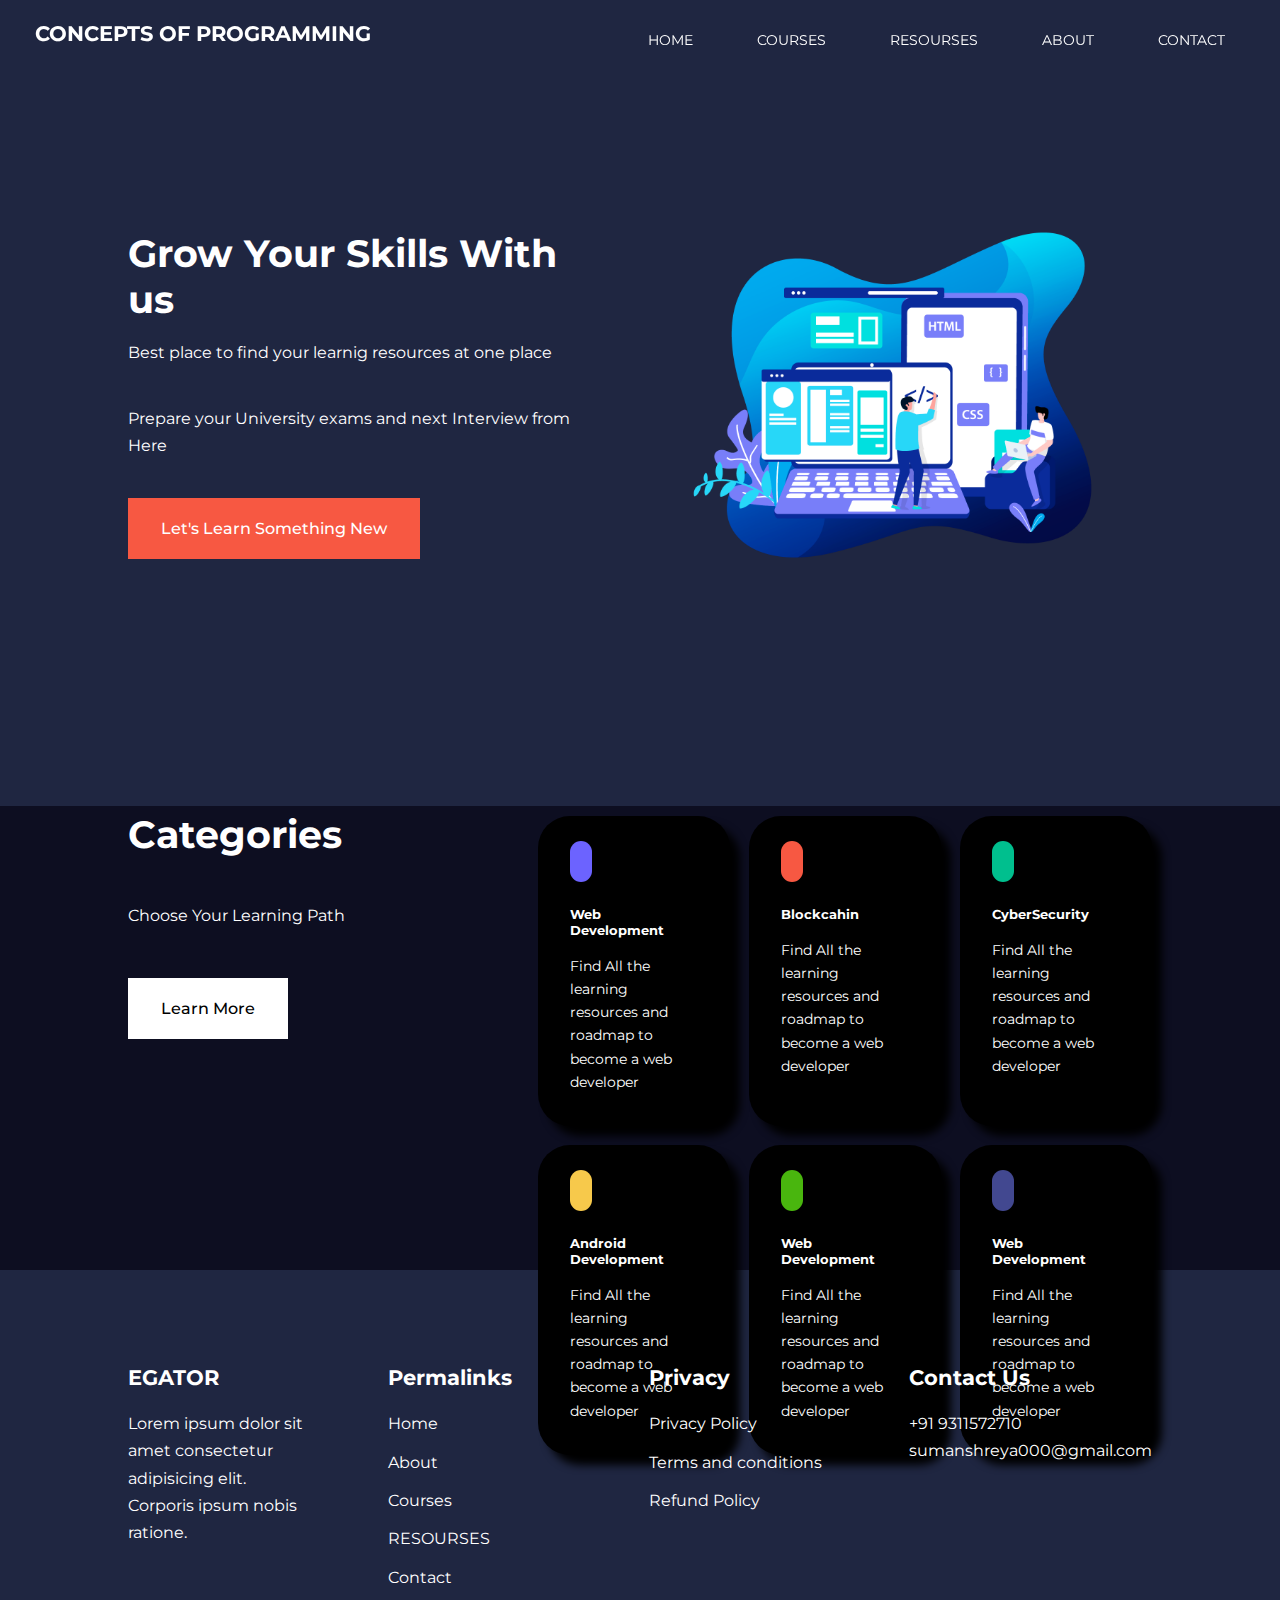
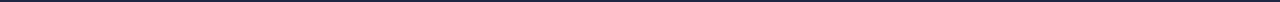
<file: index.html>
<!DOCTYPE html>
<html lang="en">

<head>
    <meta charset="UTF-8">
    <meta http-equiv="X-UA-Compatible" content="IE=edge">
    <meta name="viewport" content="width=device-width, initial-scale=1.0">

    <title> SHREYA SUMAN</title>
    <link rel="stylesheet" href="./CSS/style.css">
    <link rel="preconnect" href="https://fonts.googleapis.com">
    <link rel="preconnect" href="https://fonts.gstatic.com" crossorigin>
    <link
        href="https://fonts.googleapis.com/css2?family=Kdam+Thmor+Pro&family=Montserrat:wght@300;400;500;600;800;900&display=swap"
        rel="stylesheet">
    <link rel="stylesheet" href="https://unicons.iconscout.com/release/v4.0.0/css/line.css">
</head>

<body>
    <nav>
        <div class="nav_container">
            <a href="index.html">
                <h4>CONCEPTS OF PROGRAMMING</h4>
            </a>
            <ul class="nav_menu">
                <li><a href="index.html">HOME</a></li>
                <li><a href="courses.html">COURSES</a></li>
                <li><a href="resources.html">RESOURSES</a></li>
                <li><a href="about.html">ABOUT</a></li>
                <li><a href="contact.html">CONTACT</a></li>
            </ul>
            <button id="open-menu-btn"><i class="uil uil-bars"></i></button>
            <button id="close-menu-btn"><i class="uil uil-times"></i></i></button>
        </div>
    </nav>

    <header>
        <div class="container header_container">
            <div class="header_left">
                <h1>Grow Your Skills With us</h1>
                <p>Best place to find your learnig resources at one place</p>
                <p>Prepare your University exams and next Interview from Here</p>
                <a href="resources.html" class="btn btn-primary">Let's Learn Something New</a>
            </div>
            <div class="header_right">
                <div class="header_right-image">
                    <img src="./images/web.png">
                </div>
            </div>
        </div>
    </header>

    <section>
        <div class="categories">
        <div class="container categories_container">
            <div class="categories_left">
                <h1>Categories</h1>
                <p>Choose Your Learning Path</p>
                <a href="#" class="btn"> Learn More</a>

            </div>
            <div class="categories_right">
                    <article class="category">
                        <span class="category_icon"><i class="uil uil-html5"></i></span>
                        <h5>Web Development</h5>
                        <p>Find All the learning resources and roadmap to become a web developer</p>
                    </article>

                    <article class="category">
                        <span class="category_icon"><i class="uil uil-html5"></i></span>
                        <h5>Blockcahin</h5>
                        <p>Find All the learning resources and roadmap to become a web developer</p>
                    </article>

                    <article class="category">
                        <span class="category_icon"><i class="uil uil-html5"></i></span>
                        <h5>CyberSecurity</h5>
                        <p>Find All the learning resources and roadmap to become a web developer</p>
                    </article>

                    <article class="category">
                        <span class="category_icon"><i class="uil uil-html5"></i></span>
                        <h5>Android Development</h5>
                        <p>Find All the learning resources and roadmap to become a web developer</p>
                    </article>

                    <article class="category">
                        <span class="category_icon"><i class="uil uil-html5"></i></span>
                        <h5>Web Development</h5>
                        <p>Find All the learning resources and roadmap to become a web developer</p>
                    </article>

                    <article class="category">
                        <span class="category_icon"><i class="uil uil-html5"></i></span>
                        <h5>Web Development</h5>
                        <p>Find All the learning resources and roadmap to become a web developer</p>
                    </article>
            </div>
        </div>
        </div>
    </section>
<!--===============FOOTER Tag=============-->


    <footer>
        <div class="container footer_container">
            <div class="footer_1">
                <a href="index.html" class="footer_logo"><h4>EGATOR</h4></a>
                <p>
                Lorem ipsum dolor sit amet consectetur adipisicing elit. Corporis ipsum nobis ratione.
                </p>
                </div>
                <div class="footer_2">
                <h4>Permalinks</h4>
                <ul class="permalinks">
                <li><a href="index.html"> Home </a></li>
                <li><a href="about.html"> About </a></li>
                <li><a href="courses.html"> Courses </a></li>
                <li><a href="resources.html">RESOURSES </a></li>
                <li><a href="contact.html"> Contact </a></li>
                </ul>
                </div>
                <div class="footer_3">
                    <h4>Privacy</h4>
                    <ul class="privacy">
                    <li><a href="#"> Privacy Policy </a></li>
                    <li><a href="#"> Terms and conditions </a></li>
                    <li><a href="#"> Refund Policy </a></li>
                    </ul>
                    </div>
                    <div class="footer__4">
                    <h4>Contact Us</h4>
                    <div>
                    <p>+91 9311572710</p>
                    <p>sumanshreya000@gmail.com</p>
                    </div>

                    <ul class="footer_socials">
                        <li>
                        <a href="#"><i class="uil uil-facebook-f"></i></a>
                        </li>
                        <li>
                        <a href="#"><i class="uil uil-instagram-alt"></i></a>
                        </li>
                        <li>
                        <a href="#"><i class="uil uil-twitter"></i></a>
                        </li>
                        <li>
                        <a href="#"><i class="uil uil-linkedin-alt"></i></a>
                        </li>
                        </ul>
        </div>
        </footer>

    <!--===============JavaScript Tag=============-->

    <script src="./main.js"></script>
</body>

</html>
</file>
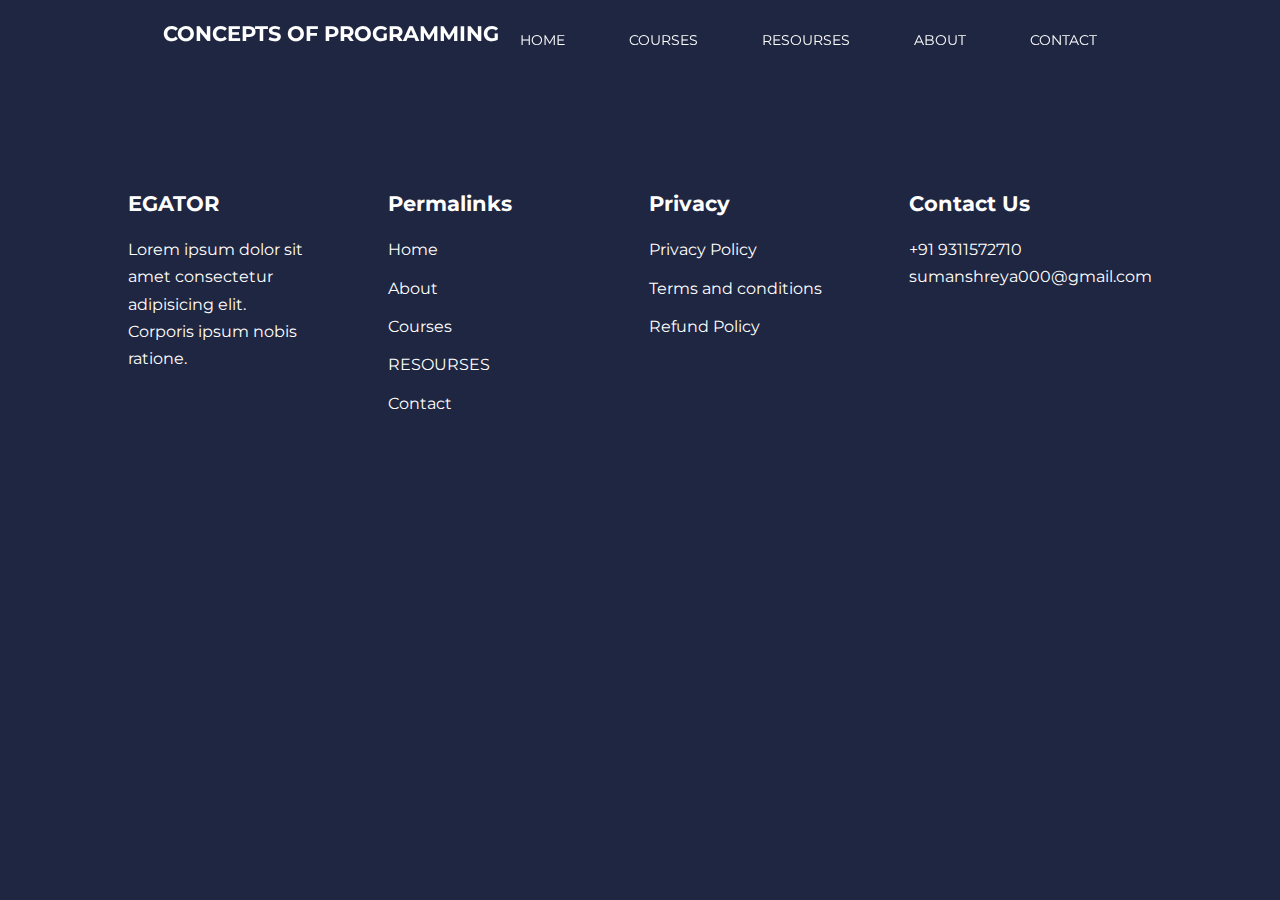
<file: courses.html>
<!DOCTYPE html>
<html lang="en">

<head>
    <meta charset="UTF-8">
    <meta http-equiv="X-UA-Compatible" content="IE=edge">
    <meta name="viewport" content="width=device-width, initial-scale=1.0">
    <title> SHREYA SUMAN</title>
    <link rel="stylesheet" href="./CSS/style.css">
    <link rel="preconnect" href="https://fonts.googleapis.com">
    <link rel="preconnect" href="https://fonts.gstatic.com" crossorigin>
    <link
        href="https://fonts.googleapis.com/css2?family=Kdam+Thmor+Pro&family=Montserrat:wght@300;400;500;600;800;900&display=swap"
        rel="stylesheet">
    <link rel="stylesheet" href="https://unicons.iconscout.com/release/v4.0.0/css/line.css">
</head>

<body>
    <nav>
        <div class="container nav_container">
            <a href="index.html">
                <h4>CONCEPTS OF PROGRAMMING</h4>
            </a>
            <ul class="nav_menu">
                <li><a href="index.html">HOME</a></li>
                <li><a href="courses.html">COURSES</a></li>
                <li><a href="resources.html">RESOURSES</a></li>
                <li><a href="about.html">ABOUT</a></li>
                <li><a href="contact.html">CONTACT</a></li>
            </ul>
            <button id="open-menu-btn"><i class="uil uil-bars"></i></button>
            <button id="close-menu-btn"><i class="uil uil-times"></i></i></button>
        </div>
    </nav>
    
    <section>

    
    </section>

    <footer>
        <div class="container footer_container">
            <div class="footer_1">
                <a href="index.html" class="footer_logo"><h4>EGATOR</h4></a>
                <p>
                Lorem ipsum dolor sit amet consectetur adipisicing elit. Corporis ipsum nobis ratione.
                </p>
                </div>
                <div class="footer_2">
                <h4>Permalinks</h4>
                <ul class="permalinks">
                <li><a href="index.html"> Home </a></li>
                <li><a href="about.html"> About </a></li>
                <li><a href="courses.html"> Courses </a></li>
                <li><a href="resources.html">RESOURSES </a></li>
                <li><a href="contact.html"> Contact </a></li>
                </ul>
                </div>
                <div class="footer_3">
                    <h4>Privacy</h4>
                    <ul class="privacy">
                    <li><a href="#"> Privacy Policy </a></li>
                    <li><a href="#"> Terms and conditions </a></li>
                    <li><a href="#"> Refund Policy </a></li>
                    </ul>
                    </div>
                    <div class="footer__4">
                    <h4>Contact Us</h4>
                    <div>
                    <p>+91 9311572710</p>
                    <p>sumanshreya000@gmail.com</p>
                    </div>

                    <ul class="footer_socials">
                        <li>
                        <a href="#"><i class="uil uil-facebook-f"></i></a>
                        </li>
                        <li>
                        <a href="#"><i class="uil uil-instagram-alt"></i></a>
                        </li>
                        <li>
                        <a href="#"><i class="uil uil-twitter"></i></a>
                        </li>
                        <li>
                        <a href="#"><i class="uil uil-linkedin-alt"></i></a>
                        </li>
                        </ul>
        </div>
        </footer>
        <script src="./main.js"></script>
    </body>
    </body>

    
  
    </html>
</file>
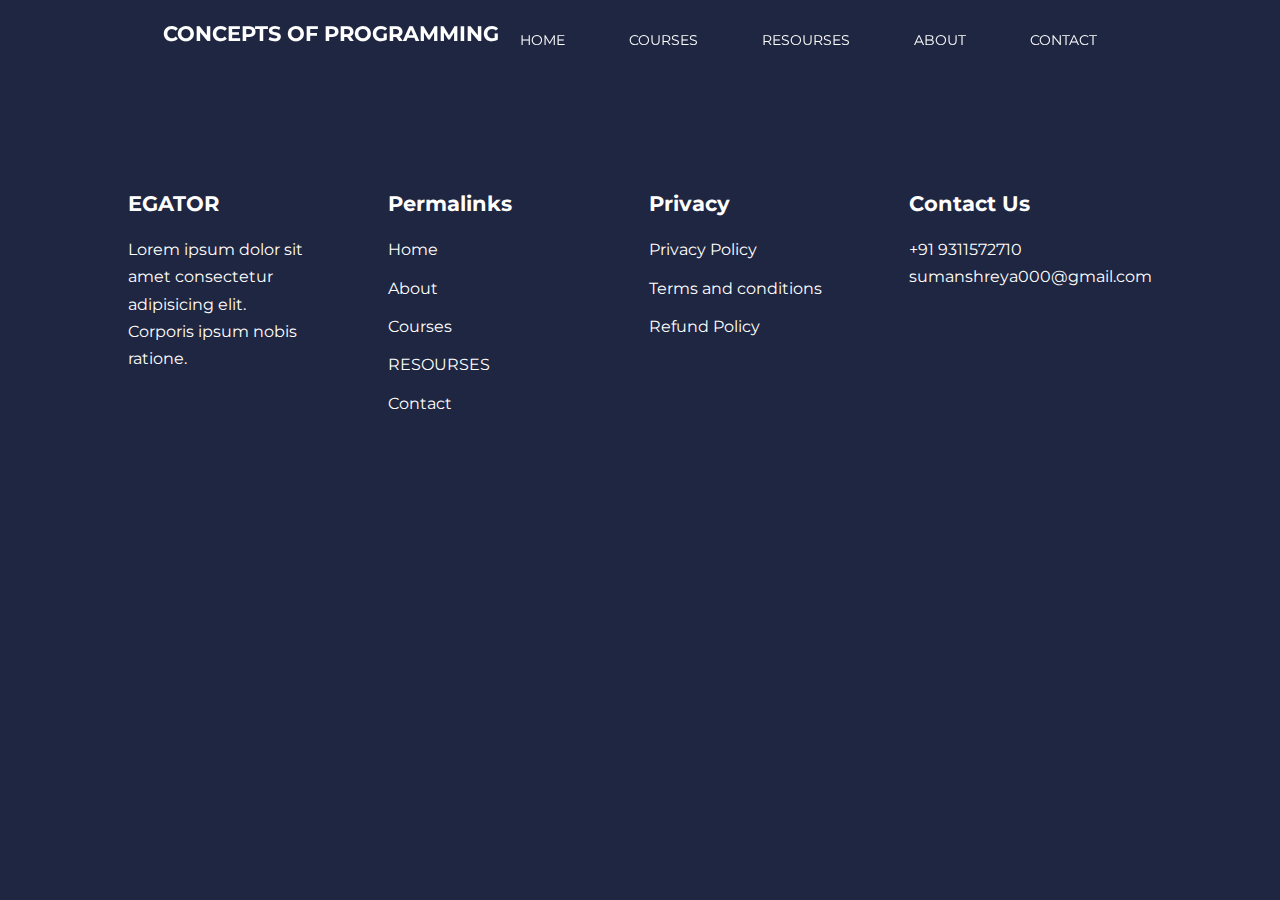
<file: resources.html>
<!DOCTYPE html>
<html lang="en">

<head>
    <meta charset="UTF-8">
    <meta http-equiv="X-UA-Compatible" content="IE=edge">
    <meta name="viewport" content="width=device-width, initial-scale=1.0">
    <title> SHREYA SUMAN</title>
    <link rel="stylesheet" href="./CSS/style.css">
    <link rel="preconnect" href="https://fonts.googleapis.com">
    <link rel="preconnect" href="https://fonts.gstatic.com" crossorigin>
    <link
        href="https://fonts.googleapis.com/css2?family=Kdam+Thmor+Pro&family=Montserrat:wght@300;400;500;600;800;900&display=swap"
        rel="stylesheet">
    <link rel="stylesheet" href="https://unicons.iconscout.com/release/v4.0.0/css/line.css">
</head>

<body>
    <nav>
        <div class="container nav_container">
            <a href="index.html">
                <h4>CONCEPTS OF PROGRAMMING</h4>
            </a>
            <ul class="nav_menu">
                <li><a href="index.html">HOME</a></li>
                <li><a href="courses.html">COURSES</a></li>
                <li><a href="resources.html">RESOURSES</a></li>
                <li><a href="about.html">ABOUT</a></li>
                <li><a href="contact.html">CONTACT</a></li>
            </ul>
            <button id="open-menu-btn"><i class="uil uil-bars"></i></button>
            <button id="close-menu-btn"><i class="uil uil-times"></i></i></button>
        </div>
    </nav>
<section>


</section>

  
    
      
    <footer>
        <div class="container footer_container">
            <div class="footer_1">
                <a href="index.html" class="footer_logo"><h4>EGATOR</h4></a>
                <p>
                Lorem ipsum dolor sit amet consectetur adipisicing elit. Corporis ipsum nobis ratione.
                </p>
                </div>
                <div class="footer_2">
                <h4>Permalinks</h4>
                <ul class="permalinks">
                <li><a href="index.html"> Home </a></li>
                <li><a href="about.html"> About </a></li>
                <li><a href="courses.html"> Courses </a></li>
                <li><a href="resources.html">RESOURSES </a></li>
                <li><a href="contact.html"> Contact </a></li>
                </ul>
                </div>
                <div class="footer_3">
                    <h4>Privacy</h4>
                    <ul class="privacy">
                    <li><a href="#"> Privacy Policy </a></li>
                    <li><a href="#"> Terms and conditions </a></li>
                    <li><a href="#"> Refund Policy </a></li>
                    </ul>
                    </div>
                    <div class="footer__4">
                    <h4>Contact Us</h4>
                    <div>
                    <p>+91 9311572710</p>
                    <p>sumanshreya000@gmail.com</p>
                    </div>

                    <ul class="footer_socials">
                        <li>
                        <a href="#"><i class="uil uil-facebook-f"></i></a>
                        </li>
                        <li>
                        <a href="#"><i class="uil uil-instagram-alt"></i></a>
                        </li>
                        <li>
                        <a href="#"><i class="uil uil-twitter"></i></a>
                        </li>
                        <li>
                        <a href="#"><i class="uil uil-linkedin-alt"></i></a>
                        </li>
                        </ul>
        </div>
        </footer>
        <script src="./main.js"></script>

    </body>

    </html>
</file>
<file: CSS/style.css>
* {
    margin: 0;
    padding: 0;
    border: 0;
    outline: 0;
    text-decoration: none;
    list-style: none;
    box-sizing: border-box;
}

:root {
    --color-primary: #6c63ff;
    --color-success: #00bf8e;
    --color-warning: #f7c94b;
    --color-danger-variant: rgba(247, 88, 66, 0.4);
    --color-danger: #f75842;
    --color-light: rgba(255, 255, 255, 0.7);
    --color-white: #fff;
    --color-black: #000;
    --color-bg: #1f2641;
    --color-bg1: #0d0e21;
    --color-bg2: #424890;

    --container-width-1g: 80%;
    --container-width-md: 90%;
    --container-width-sm: 96%;

    transition: all 400ms ease;
}

body {
    font-family: 'Montserrat', sans-serif;
    line-height: 1.7;
    color: var(--color-white);
    background: #1f2641;

}

.container {
    width: var(--container-width-1g);
    margin: 0 auto;

}

section {
    padding: 6rem 0;
}

section h2 {
    text-align: center;
    margin-bottom: 4rem;
}

h1,
h2,
h3,
h4,
h5 {
    line-height: 1.2;
}

h1 {
    font-size: 2.4rem;
}

h2 {
    font-size: 2rem;
}

h3 {
    font-size: 1.6rem;
}

h4 {
    font-size: 1.3rem;
}

a {
    color: var(--color-white);
}

img {
    width: 100%;
    display: block;
    object-fit: cover;
}

.btn {
    display: inline-block;
    background: var(--color-white);
    color: var(--color-black);
    padding: 1rem 2rem;
    border: 1px solid transparent;
    font-weight: 500;
}

.btn:hover {
    background: transparent;
    color: var(--color-white);
    border-color: var(--color-white);
}

.btn-primary {
    background: var(--color-danger);
    color: var(--color-white);
}

/* ================NAVBAR======================== */
nav {
    background: transparent;
    width: 100%;
    height: 5rem;
    position: fixed;
    top: 0;
    z-index: 11;
}

/* CHANGE OF NAVBAR WHILE SCROLLING */
.window-scroll {
    background: var(--color-primary);
    box-shadow: 0 1rem 2rem rgba(0, 0, 0, 0.607);
}

.nav_container {
    height: 100%;
    display: flex;
    margin-top: 2rem;
    justify-content: space-between;
    align-items: center;
}

nav button {
    display: none;
}

.nav_container h4 {
    margin-bottom: 20%;
    margin-left: 35px;
}

/* nav button#close-menu-btn{
    display: none;
} */

.nav_menu {
    display: flex;
    align-items: center;
    gap: 4rem;
    margin-right: 55px;
}

.nav_menu a {
    font-size: 0.9rem;
    transition: all 400ms ease;
}

.nav_menu a:hover {
    color: var(--color-bg2);
}

.nav_menu li {
    width: 100%;
    height: 5.8rem;
}


/* =============== HEADER ===================== */

header {
    position: relative;
    top: 5rem;
    overflow: hidden;
    height: 70vh;
    margin-bottom: 5rem;
}

.header_container {
    display: grid;
    grid-template-columns: 1fr 1fr;
    align-items: center;
    gap: 5rem;
    height: 100%;

}

.header_left p {
    margin: 1rem 0 2.4rem;
}

.header_right img {
    width: 90%;
}

/* ======================Categories SECTION================== */
.categories {
    background: var(--color-bg1);
    height: 29rem;
    padding-top: 10px;
    /* margin-top: 10px; */
}

.categories h1 {
    line-height: 1;
    margin-bottom: 3rem;
}

.categories_container {
    display: grid;
    grid-template-columns: 40% 60%;
    /* gap: 4rem; */
}

.categories_left {
    margin-right: 4rem;
    /* padding-top: 15px; */
}

.categories_left p {
    margin: 1rem 0 3rem;
}

.categories_right {
    display: grid;
    grid-template-columns: repeat(3, 1fr);
    gap: 1.2rem;
}

.category {
    background: black;
    padding: 2rem;
    border-radius: 2rem;
    transition: all 400ms ease;
    box-shadow: 10px 10px 8px black;
    /* padding-bottom: 2px; */

}

.category:hover {
    box-shadow: 0 3rem 3rem rgba(6, 251, 222, 0.3);
    z-index: 1;
}

.category:nth-child(2) .category_icon {
    background: var(--color-danger);
}

.category:nth-child(3) .category_icon {
    background: var(--color-success);
}

.category:nth-child(4) .category_icon {
    background: var(--color-warning);
}

.category:nth-child(5) .category_icon {
    background: #49b60e;
    ;
}

.category:nth-child(6) .category_icon {
    background: var(--color-bg2);
}

.category_icon {
    background: var(--color-primary);
    padding: 0.7rem;
    border-radius: 0.9rem;
}

.category h5 {
    margin: 2rem 0 1rem;
}

.category p {
    font-size: 0.85rem;
}

/*============= FOOTER================ */

.footer_container {
    display: grid;
    grid-template-columns: repeat(4, 1fr);
    gap: 5rem;
}

.footer_container>div h4 {
    margin-bottom: 1.2rem;
}

.footer_1 p {
    margin: 0 0 2rem;
}

footer ul li {
    margin-bottom: 00.7rem;
}

footerul ul li a:hover {
    text-decoration: underline;
}

.footer_socials {
    display: flex;
    gap: 1rem;
    font-size: 1.3rem;
    margin-top: 2rem;
}

/*======================MEADIA QUERIES======================= */
@media screen and (max-width:1024px) {
    .container {
        width: var(--container-width-md);
    }

    h1 {
        font-size: 2.2rem;
    }

    h2 {
        font-size: 1.7rem;
    }

    h3 {
        font-size: 1.4rem;
    }

    h4 {
        font-size: 1.2rem;

    }

    /*==================== NAVBAR=============*/
    nav button {
        display: inline-block;
        background: transparent;
        font-size: 1.8rem;
        color: #fff;
        cursor: pointer;
    }

    .nav_menu {
        position: fixed;
        top: 5rem;
        right: 5%;
        height: fit-content;
        width: 18rem;
        flex-direction: column;
        gap: 0;
        display: none;
    }

    .nav_menu li {
        width: 100%;
        height: 5.8rem;
        animation: animateNaveItems 1s linear forwards;
        transform-origin: top right;
    }

    .nav_menu li a:hover {
        background: var(--color-bg2);
        color: var(--color-white);
    }

    .nav_menu li a {
        background: #00bf8e;
        box-shadow: -4rem 6rem 10rem rgba(0, 0, 0, 0.6);
        width: 100%;
        height: 100%;
        display: grid;
        place-items: center;
    }

    @keyframes animateNaveItems {
        0% {
            transform: rotateZ(-90deg);
        }

        100% {
            transform: rotateZ(0);
        }
    }

    nav button#close-menu-btn {
        display: none;
    }

    .footer_container {
        grid-template-columns: 1fr 1fr;
    }
}

@media screen and (max-width: 600px) {
    .container {
        width: var(--container-width-sm);
    }

    /*============== NAVBAR ===================== */
    .nav_menu {
        right: 3%;

    }

    /* =============== HEADER ‒‒‒‒‒‒‒‒‒‒‒‒‒‒ */
    header {
        height: 100vh;
        margin-top: 2rem;
    }

    .header_right img {
        max-width: 20rem;
        margin-left: 4rem;
        margin-right: 4rem;
    }

    .header_container {
        grid-template-columns: 1fr;
        text-align: center;
        margin-top: 0rem;
    }

     .categories{
        text-align: center;
        width: 100%;
        height: 100%;    
     }
     .categories_container{
        grid-template-columns: 1fr;
        margin-top: 1rem;
       
     }
    .categories_right {
        grid-template-columns: 1fr 1fr;
        gap: 1rem;
        text-align: center;
        margin-top: 1rem;
    }

    .category {
        padding: 1rem;
        border-radius: 1rem;
    }

    .category_icon {
        margin-top: 4px;
        display: inline-block;
    }
}
</file>
